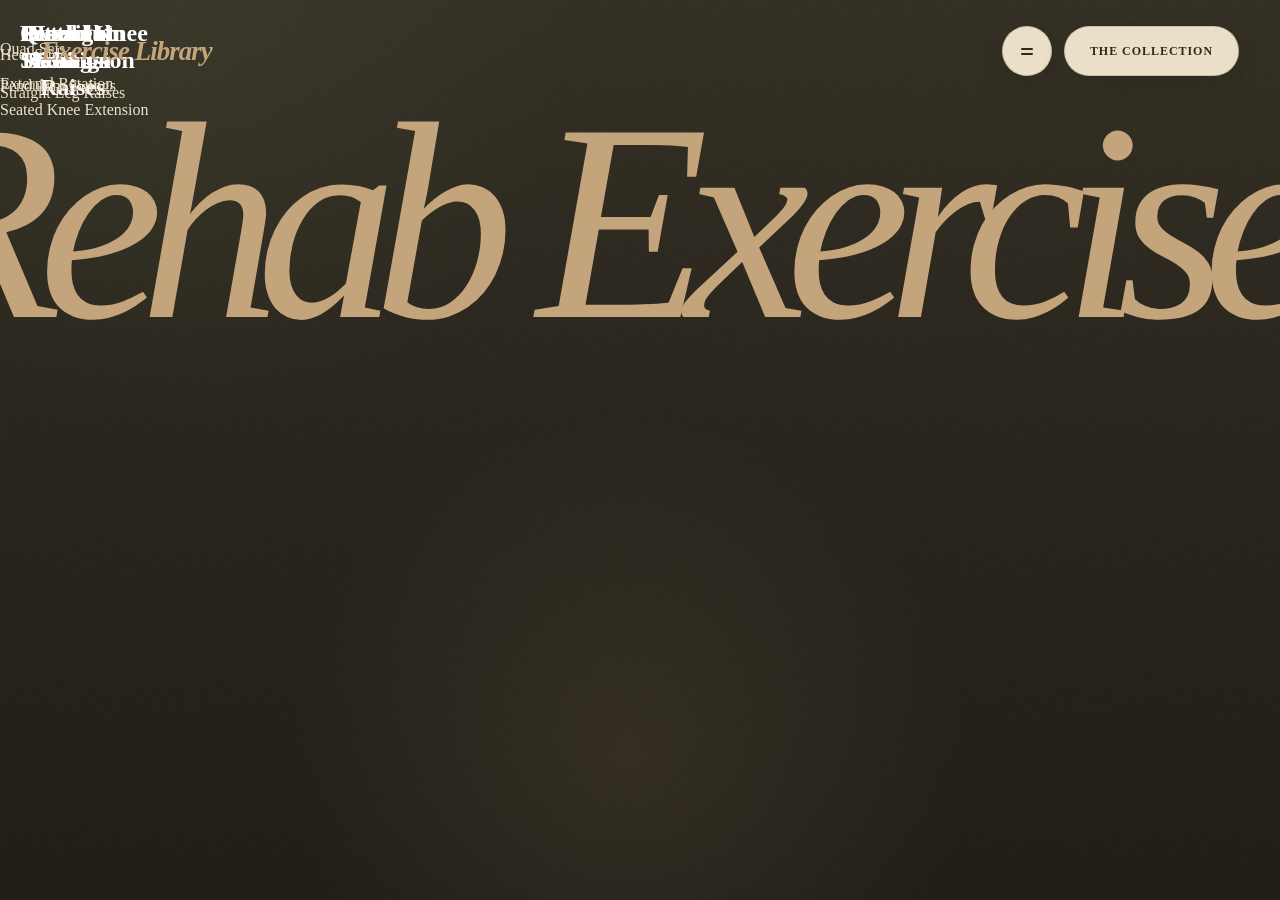
<file: bestsellers-book-showcase.html>
<!doctype html>
<html lang="en">
<head>
  <meta charset="utf-8">
  <meta name="viewport" content="width=device-width, initial-scale=1">
  <meta name="theme-color" content="#29251d">
  <meta
    name="description"
    content="An earth-toned interactive field library for Codex, Claude Code, and Cursor."
  >
  <title>Field Manuals — Tools for Thought</title>
  <style>
    :root {
      --ink: #29251d;
      --ink-deep: #1d1a15;
      --ink-soft: #3a382b;
      --pink: #c3a47b;
      --pink-bright: #dbc39c;
      --text: #eee2ca;
      --muted: #c5b79e;
      --periwinkle: #b7976c;
      --sage: #89946f;
      --clay: #a96346;
      --moss: #5f684f;
      --paper: #eadfc7;
      --serif: "Iowan Old Style", "Palatino Linotype", Palatino, "Book Antiqua",
        Baskerville, Georgia, serif;
      --ease: cubic-bezier(.2, .78, .2, 1);
      --mx: 0px;
      --my: 0px;
    }

    * {
      box-sizing: border-box;
    }

    html,
    body {
      width: 100%;
      min-height: 100%;
      margin: 0;
      background: var(--ink);
    }

    body {
      min-height: 100svh;
      overflow: hidden;
      color: var(--text);
      font-family: var(--serif);
      -webkit-font-smoothing: antialiased;
      cursor: default;
    }

    button,
    a {
      font: inherit;
    }

    button {
      color: inherit;
    }

    .stage {
      position: relative;
      isolation: isolate;
      width: 100%;
      min-height: 100svh;
      overflow: hidden;
      background:
        radial-gradient(circle at 49% 84%, rgba(117, 102, 71, .2), transparent 34%),
        radial-gradient(circle at 14% 4%, rgba(100, 112, 77, .12), transparent 28%),
        linear-gradient(180deg, #343025 0%, var(--ink) 48%, #211e18 100%);
    }

    .stage::after {
      content: "";
      position: absolute;
      z-index: 30;
      inset: 0;
      pointer-events: none;
      opacity: .14;
      background-image:
        url("data:image/svg+xml,%3Csvg viewBox='0 0 180 180' xmlns='http://www.w3.org/2000/svg'%3E%3Cfilter id='n'%3E%3CfeTurbulence type='fractalNoise' baseFrequency='.86' numOctaves='2' stitchTiles='stitch'/%3E%3C/filter%3E%3Crect width='100%25' height='100%25' filter='url(%23n)' opacity='.22'/%3E%3C/svg%3E");
      mix-blend-mode: soft-light;
    }

    .topbar {
      position: fixed;
      z-index: 50;
      top: 0;
      left: 0;
      display: flex;
      align-items: center;
      justify-content: space-between;
      width: 100%;
      padding: 26px 3.2vw;
      pointer-events: none;
    }

    .brand {
      color: var(--pink);
      font-size: clamp(23px, 2.1vw, 30px);
      font-style: italic;
      font-weight: 600;
      letter-spacing: -.035em;
      line-height: 1;
      text-decoration: none;
      pointer-events: auto;
    }

    .nav-actions {
      display: flex;
      align-items: center;
      gap: 12px;
      pointer-events: auto;
    }

    .icon-button,
    .ticket-button,
    .close-button,
    .pill,
    .book-card {
      border: 0;
      outline: 0;
      -webkit-tap-highlight-color: transparent;
    }

    .icon-button,
    .ticket-button {
      height: 50px;
      border: 1px solid rgba(61, 49, 35, .18);
      background: var(--paper);
      color: #30291f;
      box-shadow: 0 8px 26px rgba(28, 22, 14, .13);
      transition: transform 240ms var(--ease), background-color 240ms ease;
    }

    .icon-button {
      display: grid;
      width: 50px;
      place-items: center;
      border-radius: 50%;
      cursor: pointer;
    }

    .menu-glyph {
      position: relative;
      width: 14px;
      height: 10px;
    }

    .menu-glyph::before,
    .menu-glyph::after {
      content: "";
      position: absolute;
      left: 1px;
      width: 12px;
      height: 2px;
      border-radius: 2px;
      background: currentColor;
      transition: transform 300ms var(--ease), top 300ms var(--ease);
    }

    .menu-glyph::before {
      top: 2px;
    }

    .menu-glyph::after {
      top: 7px;
    }

    [data-menu="open"] .menu-glyph::before {
      top: 5px;
      transform: rotate(45deg);
    }

    [data-menu="open"] .menu-glyph::after {
      top: 5px;
      transform: rotate(-45deg);
    }

    .ticket-button {
      display: inline-grid;
      min-width: 138px;
      padding: 0 25px;
      place-items: center;
      border-radius: 999px;
      cursor: pointer;
      font-size: 14px;
      font-size: 12px;
      font-weight: 700;
      letter-spacing: .08em;
      text-transform: uppercase;
      text-decoration: none;
    }

    .icon-button:hover,
    .ticket-button:hover {
      transform: translateY(-3px);
      background: #f7edd9;
    }

    .icon-button:focus-visible,
    .ticket-button:focus-visible,
    .close-button:focus-visible,
    .pill:focus-visible,
    .menu-link:focus-visible {
      outline: 2px solid #fff;
      outline-offset: 4px;
    }

    .hero-word {
      position: absolute;
      z-index: 1;
      top: 11.5vh;
      left: 50%;
      margin: 0;
      color: var(--pink);
      font-size: clamp(184px, 22vw, 325px);
      font-style: italic;
      font-weight: 500;
      letter-spacing: -.085em;
      line-height: .84;
      white-space: nowrap;
      transform: translate3d(calc(-50% + var(--mx) * -.12), calc(var(--my) * -.12), 0);
      transition: opacity 700ms ease, filter 700ms ease, transform 900ms var(--ease);
      user-select: none;
    }

    .gallery {
      position: absolute;
      z-index: 5;
      inset: 0;
      perspective: 1400px;
      transform-style: flat;
    }

    .book-card {
      --hover-y: 0px;
      --local-x: 0px;
      --local-y: 0px;
      position: absolute;
      left: var(--x);
      top: var(--y);
      width: var(--w);
      aspect-ratio: .672 / 1;
      padding: 0;
      background: transparent;
      cursor: pointer;
      transform:
        translate3d(
          calc(-50% + var(--local-x)),
          calc(var(--hover-y) + var(--local-y)),
          0
        )
        rotate(var(--r))
        rotateY(var(--yaw));
      transform-style: preserve-3d;
      transition:
        left 1100ms var(--ease),
        top 1100ms var(--ease),
        width 1100ms var(--ease),
        opacity 500ms ease,
        filter 500ms ease,
        transform 520ms var(--ease);
      will-change: transform, left, top, width;
    }

    .book-card[data-book="codex"] {
      --x: 23.2%;
      --y: 40.5%;
      --w: min(30.5vw, 435px);
      --r: -8deg;
      --yaw: -7deg;
      z-index: 1;
    }

    .book-card[data-book="claude"] {
      --x: 50%;
      --y: 32.2%;
      --w: min(33vw, 470px);
      --r: .8deg;
      --yaw: -3deg;
      z-index: 3;
    }

    .book-card[data-book="cursor"] {
      --x: 77%;
      --y: 42%;
      --w: min(30.5vw, 435px);
      --r: 8deg;
      --yaw: 7deg;
      z-index: 2;
    }

    .book-card:hover,
    .book-card[data-hovered="true"] {
      --hover-y: -28px;
      z-index: 8;
    }

    .book {
      position: relative;
      display: block;
      width: 100%;
      height: 100%;
      transform-style: preserve-3d;
      transition: transform 800ms var(--ease);
    }

    .book-card:hover .book {
      transform: scale(1.035) rotateX(-1.5deg);
    }

    .book-back,
    .page-block,
    .page-fan,
    .front-cover,
    .book-shadow {
      position: absolute;
      inset: 0;
      border-radius: 3px 7px 7px 3px;
    }

    .book-shadow {
      z-index: -2;
      inset: 5% -4% -2% 4%;
      border-radius: 12px;
      background: rgba(24, 18, 10, .7);
      filter: blur(22px);
      opacity: .72;
      transform: translate3d(18px, 28px, -60px);
    }

    .book-back {
      z-index: 0;
      background: var(--cover-color);
      box-shadow: 0 18px 30px rgba(24, 18, 10, .4);
      transform: translate3d(7px, 1px, -26px);
    }

    .page-block {
      z-index: 1;
      inset: 1.7% 1.4% 1.7% 3.8%;
      overflow: visible;
      border: 1px solid rgba(84, 68, 45, .25);
      border-radius: 2px 5px 5px 2px;
      background:
        repeating-linear-gradient(
          0deg,
          rgba(105, 86, 58, .14) 0,
          rgba(105, 86, 58, .14) 1px,
          transparent 1px,
          transparent 2.8px
        ),
        linear-gradient(90deg, #cfc1a4 0%, #f2e8d2 14%, #e7dac0 87%, #cbb894 100%);
      box-shadow: 7px 5px 16px rgba(31, 23, 13, .26);
      transform: translate3d(7px, 1px, -12px);
      transition: transform 1100ms var(--ease), inset 1100ms var(--ease);
    }

    .page-block::before {
      content: "";
      position: absolute;
      top: -7px;
      right: 1px;
      left: 1px;
      height: 8px;
      border-radius: 2px 4px 0 0;
      background:
        repeating-linear-gradient(
          90deg,
          #d9cbae 0,
          #d9cbae 2px,
          #f2e7cf 2px,
          #f2e7cf 5px
        );
      transform: skewX(-8deg);
      transform-origin: bottom left;
    }

    .page-block::after {
      content: "";
      position: absolute;
      top: 0;
      right: -7px;
      width: 8px;
      height: 100%;
      border-radius: 0 4px 4px 0;
      background:
        repeating-linear-gradient(
          0deg,
          #cbb995 0,
          #cbb995 1px,
          #eee3cd 1px,
          #eee3cd 3px
        );
      box-shadow: 3px 2px 7px rgba(35, 26, 14, .18);
      transform: skewY(-2deg);
      transform-origin: left center;
    }

    .page-fan {
      z-index: 2;
      inset: 2.4% 2% 2.4% 4.3%;
      pointer-events: none;
      transform-style: preserve-3d;
    }

    .page-fan i {
      position: absolute;
      inset: 0;
      display: block;
      border: 1px solid rgba(102, 83, 55, .22);
      border-radius: 2px 5px 5px 2px;
      background:
        linear-gradient(90deg, rgba(116, 91, 56, .22), transparent 9%),
        repeating-linear-gradient(
          0deg,
          #f0e6d0 0,
          #f0e6d0 2px,
          #e6d8ba 2px,
          #e6d8ba 3px
        );
      box-shadow: 3px 5px 10px rgba(37, 28, 16, .08);
      opacity: 0;
      transform: translate3d(0, 0, 0) rotateY(0);
      transform-origin: 1.5% center;
      transition: opacity 500ms ease, transform 1200ms var(--ease);
    }

    .front-cover {
      z-index: 3;
      overflow: hidden;
      border: 1px solid rgba(238, 224, 194, .2);
      background-color: var(--cover-color);
      background-image: var(--cover);
      background-position: center;
      background-size: cover;
      box-shadow:
        0 25px 38px rgba(24, 18, 10, .4),
        inset -12px 0 18px rgba(0, 0, 0, .16),
        inset 4px 0 9px rgba(255, 255, 255, .12);
      transform: translate3d(0, 0, 12px);
      transform-origin: 1.5% center;
      transform-style: preserve-3d;
      transition: transform 1200ms var(--ease), box-shadow 600ms ease;
    }

    .front-cover::before {
      content: "";
      position: absolute;
      z-index: 3;
      top: 0;
      bottom: 0;
      left: 0;
      width: 5.5%;
      background:
        linear-gradient(
          90deg,
          rgba(0, 0, 0, .35),
          rgba(255, 255, 255, .08) 35%,
          rgba(0, 0, 0, .12) 75%,
          transparent
        );
      mix-blend-mode: multiply;
      opacity: .8;
    }

    .front-cover::after {
      content: "";
      position: absolute;
      z-index: 4;
      inset: 0;
      border: 3px solid rgba(255, 255, 255, .04);
      border-radius: inherit;
      pointer-events: none;
    }

    .cover-motion {
      position: absolute;
      z-index: 1;
      inset: 0;
      display: block;
      width: 100%;
      height: 100%;
      object-fit: cover;
      opacity: 0;
      transition: opacity 420ms ease;
      pointer-events: none;
    }

    .cover-motion[data-ready="true"] {
      opacity: 1;
    }

    .cover-copy {
      position: absolute;
      z-index: 2;
      inset: 5.8% 7.5% 5.5%;
      display: grid;
      grid-template-rows: auto auto auto 1fr auto;
      align-content: start;
      color: var(--cover-ink);
      text-align: center;
      text-shadow: 0 1px 0 rgba(241, 226, 196, .24);
    }

    .cover-kicker {
      font-size: clamp(8px, .72vw, 11px);
      font-style: italic;
      font-weight: 600;
      letter-spacing: .16em;
      text-transform: uppercase;
    }

    .cover-title {
      margin-top: 2.2%;
      font-size: clamp(35px, 4.3vw, 64px);
      font-weight: 600;
      letter-spacing: -.055em;
      line-height: .9;
    }

    .cover-subtitle {
      margin-top: 3%;
      font-size: clamp(10px, 1.05vw, 15px);
      font-style: italic;
      font-weight: 600;
      letter-spacing: .035em;
    }

    .cover-footer {
      align-self: end;
      padding-top: 3%;
      border-top: 1px solid currentColor;
      font-size: clamp(7px, .62vw, 9px);
      font-weight: 700;
      letter-spacing: .18em;
      text-transform: uppercase;
    }

    .book-card[data-book="codex"] .cover-copy {
      --cover-ink: #31291e;
    }

    .book-card[data-book="claude"] .cover-copy {
      --cover-ink: #4b281a;
    }

    .book-card[data-book="cursor"] .cover-copy {
      --cover-ink: #293024;
    }

    .open-badge {
      position: absolute;
      z-index: 6;
      top: 47%;
      left: 50%;
      display: grid;
      width: 94px;
      height: 66px;
      place-items: center;
      color: #312a21;
      background: #efe3ca;
      clip-path: polygon(
        3% 22%, 10% 8%, 25% 7%, 38% 1%, 51% 6%, 66% 2%,
        77% 10%, 92% 11%, 96% 26%, 100% 39%, 95% 52%, 99% 67%,
        88% 79%, 83% 93%, 68% 94%, 55% 100%, 42% 94%, 27% 98%,
        17% 88%, 4% 84%, 5% 69%, 0 57%, 5% 43%, 1% 34%
      );
      font-size: 11px;
      font-style: italic;
      font-weight: 700;
      letter-spacing: .12em;
      opacity: 0;
      transform: translate(-50%, -50%) scale(.76) rotate(-3deg);
      transition: opacity 260ms ease, transform 420ms var(--ease), filter 260ms ease;
      pointer-events: none;
    }

    .book-card:hover .open-badge,
    .book-card[data-hovered="true"] .open-badge,
    .book-card:focus-visible .open-badge {
      opacity: 1;
      transform: translate(-50%, -50%) scale(1) rotate(-3deg);
    }

    .book-card:focus-visible {
      outline: 0;
    }

    .book-card:focus-visible .open-badge {
      filter:
        drop-shadow(0 7px 12px rgba(29, 22, 14, .34))
        drop-shadow(0 0 8px rgba(224, 190, 137, .28));
    }

    .detail-panel {
      position: absolute;
      z-index: 12;
      top: 14.5%;
      right: 4.5%;
      width: min(47.5%, 650px);
      opacity: 0;
      transition: opacity 520ms ease 280ms;
      pointer-events: none;
    }

    .detail-title {
      margin: 0 0 24px;
      color: var(--pink);
      font-size: clamp(52px, 5.7vw, 82px);
      font-style: italic;
      font-weight: 500;
      letter-spacing: -.055em;
      line-height: .96;
    }

    .detail-description {
      max-width: 600px;
      margin: 0;
      color: var(--muted);
      font-size: clamp(14px, 1.28vw, 17px);
      line-height: 1.64;
    }

    .detail-scroll {
      max-height: clamp(340px, calc(100svh - 450px), 600px);
      overflow-y: auto;
      overscroll-behavior: contain;
      padding: 0 22px 76px 0;
      -webkit-mask-image: linear-gradient(
        to bottom,
        #000 0,
        #000 calc(100% - 76px),
        transparent 100%
      );
      mask-image: linear-gradient(
        to bottom,
        #000 0,
        #000 calc(100% - 76px),
        transparent 100%
      );
      scrollbar-color: rgba(198, 139, 140, .76) rgba(73, 66, 49, .35);
      scrollbar-width: thin;
    }

    .detail-scroll:focus-visible {
      border-radius: 8px;
      outline: 1px solid rgba(231, 184, 185, .7);
      outline-offset: 8px;
    }

    .detail-scroll::-webkit-scrollbar {
      width: 5px;
    }

    .detail-scroll::-webkit-scrollbar-track {
      border-radius: 999px;
      background: rgba(73, 66, 49, .35);
    }

    .detail-scroll::-webkit-scrollbar-thumb {
      border-radius: 999px;
      background: rgba(198, 139, 140, .76);
    }

    .doc-section {
      margin-top: 26px;
      padding-top: 22px;
      border-top: 1px solid rgba(220, 200, 164, .2);
    }

    .doc-label {
      margin: 0 0 16px;
      color: var(--pink);
      font-size: 12px;
      font-style: italic;
      font-weight: 700;
      letter-spacing: .16em;
      text-transform: uppercase;
    }

    .doc-steps {
      display: grid;
      gap: 16px;
      margin: 0;
      padding: 0;
      list-style: none;
      counter-reset: guide-step;
    }

    .doc-steps li {
      display: grid;
      grid-template-columns: 34px 1fr;
      gap: 12px;
      counter-increment: guide-step;
    }

    .doc-steps li::before {
      content: counter(guide-step, decimal-leading-zero);
      padding-top: 2px;
      color: rgba(231, 184, 185, .7);
      font-size: 12px;
      font-style: italic;
      letter-spacing: .08em;
    }

    .doc-step-copy {
      display: grid;
      gap: 4px;
    }

    .doc-step-copy strong {
      color: #e8dcc4;
      font-size: 15px;
      font-style: italic;
      font-weight: 650;
    }

    .doc-step-copy span,
    .doc-review {
      color: var(--muted);
      font-size: 14px;
      line-height: 1.58;
    }

    .prompt-block {
      padding: 17px 18px;
      border: 1px solid rgba(220, 200, 164, .2);
      border-radius: 12px;
      background: rgba(52, 48, 37, .62);
      box-shadow: inset 0 1px 0 rgba(255, 255, 255, .035);
    }

    .prompt-block code {
      color: #e8dcc4;
      font-family: ui-monospace, SFMono-Regular, Menlo, Monaco, Consolas, monospace;
      font-size: 12px;
      line-height: 1.58;
      white-space: pre-wrap;
    }

    .doc-review {
      margin: 0;
    }

    .meta-row {
      display: grid;
      grid-template-columns: max-content 1px max-content 1fr;
      align-items: center;
      gap: clamp(16px, 2vw, 27px);
      margin-top: 22px;
      color: var(--pink);
    }

    .stars {
      display: flex;
      gap: 8px;
      font-size: 24px;
      letter-spacing: .02em;
      line-height: 1;
    }

    .stars .dim {
      color: #665f4d;
    }

    .meta-divider {
      width: 1px;
      height: 26px;
      background: rgba(220, 200, 164, .28);
    }

    .review-source,
    .year {
      color: #bcae92;
      font-size: 18px;
      font-style: italic;
      font-weight: 650;
    }

    .year {
      justify-self: end;
    }

    .detail-rule {
      height: 1px;
      margin: 10px 0 22px;
      border: 0;
      background: rgba(220, 200, 164, .24);
    }

    .bottom-dock {
      position: fixed;
      z-index: 24;
      right: 4.5%;
      bottom: 28px;
      width: min(47.5%, 650px);
    }

    .bottom-dock .meta-row {
      margin: 0 10px;
    }

    .bottom-dock .detail-rule {
      margin: 10px 8px 14px;
    }

    .action-rail {
      --action-inset: 8px;
      display: flex;
      align-items: center;
      gap: var(--action-inset);
      width: 100%;
      padding: var(--action-inset);
      border: 1px solid rgba(238, 226, 202, .07);
      border-radius: 32px;
      background: rgba(64, 58, 43, .88);
      box-shadow: 0 16px 32px rgba(26, 20, 12, .2);
      backdrop-filter: blur(12px);
    }

    .pill {
      display: inline-flex;
      flex: 1 1 0;
      align-items: center;
      justify-content: center;
      min-width: 0;
      min-height: 58px;
      padding: 0 18px;
      border-radius: 24px;
      background: var(--periwinkle);
      color: #2e261d;
      cursor: pointer;
      font-size: 15px;
      font-style: italic;
      font-weight: 700;
      white-space: nowrap;
      transition: transform 220ms var(--ease), filter 220ms ease, background 220ms ease;
    }

    .pill:hover {
      transform: translateY(-2px);
      filter: brightness(1.06);
    }

    .pill.language {
      gap: 10px;
      background: var(--paper);
    }

    .pill.language svg {
      width: 19px;
      height: 19px;
    }

    .pill.icon-only {
      flex: 0 0 58px;
      width: 58px;
      min-width: 58px;
      padding: 0;
      background: #565d45;
      color: #f1e6cf;
    }

    .pill.icon-only svg {
      width: 19px;
      height: 19px;
      fill: none;
      stroke: currentColor;
      stroke-width: 1.8;
      transition: fill 220ms ease;
    }

    .pill.icon-only[aria-pressed="true"] svg {
      fill: var(--pink);
      stroke: var(--pink);
    }

    .close-button {
      position: absolute;
      z-index: 52;
      top: 30px;
      left: 50%;
      display: grid;
      width: 54px;
      height: 54px;
      place-items: center;
      border: 1px solid rgba(255, 255, 255, .26);
      border-radius: 50%;
      background: rgba(42, 37, 28, .28);
      color: var(--paper);
      cursor: pointer;
      font-size: 27px;
      font-weight: 200;
      opacity: 0;
      transform: translate3d(-50%, -18px, 0) rotate(-45deg);
      transition: opacity 400ms ease, transform 620ms var(--ease), background 220ms ease;
      pointer-events: none;
      backdrop-filter: blur(8px);
    }

    .close-button:hover {
      background: rgba(255, 255, 255, .08);
    }

    .blossom-field {
      position: absolute;
      z-index: 9;
      inset: 0;
      overflow: hidden;
      opacity: 0;
      transition: opacity 700ms ease 250ms;
      pointer-events: none;
    }

    .blossom {
      --blossom-size: 26px;
      position: absolute;
      top: -12vh;
      left: var(--blossom-x);
      width: var(--blossom-size);
      height: var(--blossom-size);
      opacity: .92;
      transform-style: preserve-3d;
      animation: blossomFall var(--blossom-duration) linear var(--blossom-delay) infinite;
    }

    .blossom i {
      position: absolute;
      top: 50%;
      left: 50%;
      width: 42%;
      height: 60%;
      border-radius: 72% 72% 58% 58%;
      background:
        radial-gradient(circle at 50% 82%, rgba(187, 103, 108, .9) 0 10%, transparent 11%),
        linear-gradient(180deg, #f5d8d3 0%, #e6aaa9 74%, #c78184 100%);
      box-shadow: inset 1px 1px 0 rgba(255, 255, 255, .42);
      transform-origin: 50% 100%;
    }

    .blossom i:nth-child(1) {
      transform: translate(-50%, -100%) rotate(0deg);
    }

    .blossom i:nth-child(2) {
      transform: translate(-50%, -100%) rotate(72deg);
    }

    .blossom i:nth-child(3) {
      transform: translate(-50%, -100%) rotate(144deg);
    }

    .blossom i:nth-child(4) {
      transform: translate(-50%, -100%) rotate(216deg);
    }

    .blossom i:nth-child(5) {
      transform: translate(-50%, -100%) rotate(288deg);
    }

    .blossom::after {
      content: "";
      position: absolute;
      top: 50%;
      left: 50%;
      width: 18%;
      height: 18%;
      border-radius: 50%;
      background: #d9b46f;
      box-shadow: 0 0 0 2px rgba(107, 70, 51, .18);
      transform: translate(-50%, -50%);
    }

    @keyframes blossomFall {
      0% {
        transform: translate3d(0, -10vh, 0) rotateX(18deg) rotateZ(var(--blossom-r));
      }
      32% {
        transform: translate3d(36px, 34vh, 0) rotateX(154deg) rotateZ(calc(var(--blossom-r) + 126deg));
      }
      68% {
        transform: translate3d(-30px, 78vh, 0) rotateX(284deg) rotateZ(calc(var(--blossom-r) + 272deg));
      }
      100% {
        transform: translate3d(20px, 122vh, 0) rotateX(430deg) rotateZ(calc(var(--blossom-r) + 430deg));
      }
    }

    .menu-layer {
      position: fixed;
      z-index: 40;
      inset: 0;
      display: grid;
      place-items: center;
      background:
        radial-gradient(circle at 50% 47%, rgba(111, 91, 61, .22), transparent 42%),
        rgba(30, 27, 21, .95);
      opacity: 0;
      transition: opacity 460ms ease;
      pointer-events: none;
      backdrop-filter: blur(18px);
    }

    .menu-list {
      display: flex;
      flex-direction: column;
      align-items: center;
      gap: 4px;
      margin: 0;
      padding: 0;
      list-style: none;
    }

    .menu-link {
      display: inline-block;
      color: var(--pink);
      font-size: clamp(56px, 7.5vw, 108px);
      font-style: italic;
      font-weight: 500;
      letter-spacing: -.055em;
      line-height: 1.05;
      text-decoration: none;
      transform: translateY(24px);
      transition: color 200ms ease, transform 500ms var(--ease);
    }

    .menu-link:hover {
      color: #fff;
    }

    [data-menu="open"] .menu-layer {
      opacity: 1;
      pointer-events: auto;
    }

    [data-menu="open"] .menu-link {
      transform: translateY(0);
    }

    .toast {
      position: fixed;
      z-index: 80;
      bottom: 22px;
      left: 50%;
      max-width: calc(100vw - 32px);
      padding: 12px 18px;
      border: 1px solid rgba(255, 255, 255, .14);
      border-radius: 999px;
      background: rgba(36, 32, 25, .88);
      color: var(--paper);
      box-shadow: 0 12px 36px rgba(0, 0, 0, .22);
      font-size: 13px;
      font-weight: 650;
      opacity: 0;
      transform: translate(-50%, 20px);
      transition: opacity 250ms ease, transform 350ms var(--ease);
      pointer-events: none;
      backdrop-filter: blur(12px);
    }

    .toast[data-show="true"] {
      opacity: 1;
      transform: translate(-50%, 0);
    }

    [data-mode="detail"] .hero-word {
      opacity: 0;
      filter: blur(16px);
      transform: translate3d(-50%, -34px, 0) scale(.9);
    }

    [data-mode="detail"] .book-card:not(.selected) {
      opacity: 0;
      filter: blur(10px);
      transform: translate3d(-50%, 60vh, -200px) rotate(var(--r)) scale(.8);
      pointer-events: none;
    }

    [data-mode="detail"] .book-card.selected {
      --hover-y: 0px;
      --local-x: 0px;
      --local-y: 0px;
      --detail-yaw: -5deg;
      --detail-pitch: 0deg;
      left: 27%;
      top: 50%;
      width: min(30vw, 415px);
      z-index: 14;
      cursor: default;
      transform: translate3d(-50%, -50%, 0) rotate(-3deg);
      pointer-events: none;
    }

    [data-mode="detail"] .book-card.selected .book {
      transform: scale(1.02) rotateX(var(--detail-pitch)) rotateY(var(--detail-yaw));
      transition-duration: 170ms;
      transition-timing-function: cubic-bezier(.2, .78, .2, 1);
    }

    [data-mode="detail"] .book-card.selected .front-cover {
      box-shadow:
        25px 26px 44px rgba(29, 21, 11, .34),
        inset -12px 0 18px rgba(0, 0, 0, .13),
        inset 4px 0 9px rgba(255, 255, 255, .1);
      transform: translate3d(0, 0, 18px) rotateY(-29deg);
    }

    [data-mode="detail"] .book-card.selected .page-block {
      inset: 1.9% 1.5% 1.9% 4.4%;
      transform: translate3d(6px, 1px, -11px);
    }

    [data-mode="detail"] .book-card.selected .page-fan i {
      opacity: 1;
    }

    [data-mode="detail"] .book-card.selected .page-fan i:nth-child(1) {
      transform: translate3d(0, 0, 10px) rotateY(-4deg);
    }

    [data-mode="detail"] .book-card.selected .page-fan i:nth-child(2) {
      transform: translate3d(0, 0, 11px) rotateY(-8deg);
    }

    [data-mode="detail"] .book-card.selected .page-fan i:nth-child(3) {
      transform: translate3d(0, 0, 12px) rotateY(-12deg);
    }

    [data-mode="detail"] .book-card.selected .page-fan i:nth-child(4) {
      transform: translate3d(0, 0, 13px) rotateY(-16deg);
    }

    [data-mode="detail"] .book-card.selected .open-badge {
      opacity: 0;
    }

    [data-mode="detail"] .detail-panel {
      opacity: 1;
      pointer-events: auto;
    }

    [data-mode="gallery"] .detail-panel {
      transition-duration: 160ms;
      transition-delay: 0ms;
    }

    [data-mode="detail"] .close-button {
      opacity: 1;
      transform: translate3d(-50%, 0, 0) rotate(0);
      pointer-events: auto;
    }

    [data-mode="detail"] .blossom-field {
      opacity: 1;
    }

    @media (max-width: 900px) {
      body {
        overflow: auto;
      }

      .stage {
        min-height: 100svh;
        overflow: hidden;
      }

      .topbar {
        padding: 20px;
      }

      .icon-button,
      .ticket-button {
        height: 44px;
      }

      .icon-button {
        width: 44px;
      }

      .ticket-button {
        min-width: auto;
        padding: 0 18px;
      }

      .hero-word {
        top: 17vh;
        font-size: clamp(128px, 28vw, 230px);
      }

      .book-card[data-book="codex"] {
        --x: 14%;
        --y: 41%;
        --w: min(49vw, 360px);
      }

      .book-card[data-book="claude"] {
        --x: 50%;
        --y: 35%;
        --w: min(54vw, 395px);
      }

      .book-card[data-book="cursor"] {
        --x: 87%;
        --y: 42%;
        --w: min(49vw, 360px);
      }

      [data-mode="detail"] .stage {
        min-height: calc(100svh + 760px);
        overflow-y: auto;
      }

      [data-mode="detail"] .book-card.selected {
        left: 50%;
        top: 50svh;
        width: min(58vw, 340px);
      }

      .detail-panel {
        top: calc(100svh + 48px);
        right: 7%;
        left: 7%;
        width: auto;
        padding-bottom: 130px;
      }

      .detail-scroll {
        max-height: min(500px, calc(100svh - 310px));
      }

      .detail-title {
        font-size: clamp(48px, 10vw, 70px);
      }

      .bottom-dock {
        right: 20px;
        bottom: 20px;
        left: 20px;
        width: auto;
      }

      .action-rail {
        overflow-x: auto;
        scrollbar-width: none;
      }

      .action-rail::-webkit-scrollbar {
        display: none;
      }

      .pill {
        min-width: 132px;
      }

      .pill.icon-only {
        min-width: 58px;
      }
    }

    @media (max-width: 560px) {
      .brand {
        font-size: 22px;
      }

      .ticket-button {
        display: none;
      }

      .hero-word {
        top: 22vh;
        font-size: 38vw;
      }

      .book-card[data-book="codex"] {
        --x: 4%;
        --y: 45%;
        --w: 66vw;
      }

      .book-card[data-book="claude"] {
        --x: 50%;
        --y: 40%;
        --w: 72vw;
      }

      .book-card[data-book="cursor"] {
        --x: 96%;
        --y: 46%;
        --w: 66vw;
      }

      [data-mode="detail"] .stage {
        min-height: calc(100svh + 760px);
      }

      [data-mode="detail"] .book-card.selected {
        width: min(67vw, 315px);
      }

      .detail-panel {
        right: 20px;
        left: 20px;
      }

      .detail-scroll {
        padding-right: 14px;
      }

      .pill {
        min-width: 0;
        min-height: 54px;
        padding: 0 10px;
        font-size: 12px;
      }

      .pill.language svg {
        display: none;
      }

      .pill.icon-only {
        flex-basis: 54px;
        width: 54px;
        min-width: 54px;
      }

      .meta-row {
        grid-template-columns: max-content 1px 1fr;
      }

      .year {
        display: none;
      }

      .close-button {
        top: 18px;
      }
    }

    @media (prefers-reduced-motion: reduce) {
      .cover-motion {
        display: none !important;
      }

      *,
      *::before,
      *::after {
        scroll-behavior: auto !important;
        animation-duration: .001ms !important;
        animation-iteration-count: 1 !important;
        transition-duration: .001ms !important;
        transition-delay: 0ms !important;
      }
    }
  </style>
</head>
<body data-mode="gallery" data-menu="closed">
  <main class="stage" aria-label="Interactive AI coding field library">
    <header class="topbar">
      <a class="brand" href="#" aria-label="Exercise Library home">Exercise Library</a>
      <div class="nav-actions">
        <button class="icon-button" id="menuButton" type="button" aria-label="Open menu" aria-expanded="false">
          <span class="menu-glyph" aria-hidden="true"></span>
        </button>
        <button class="ticket-button" type="button" data-toast="The collection is complete.">The Collection</button>
      </div>
    </header>

    <h1 class="hero-word" aria-hidden="true">Rehab Exercises</h1>

    <section class="gallery" aria-label="AI coding field manuals">

      <button
        class="book-card"
        type="button"
        data-book="quad-sets"
        aria-label="Open Quad Sets details"
        style="
          --cover-color: #2a3b4c;
          --cover: linear-gradient(135deg, #2a3b4c, #1a1a1a);
        "
      >
        <span class="book-spine">
          <span class="spine-title">Quad Sets</span>
          <span class="spine-logo"></span>
        </span>
        <span class="book-cover">
          <span class="cover-glass"></span>
          <div style="position:absolute; top:20px; left:20px; color:white; font-family:var(--serif); font-size:24px; font-weight:bold; z-index:10; pointer-events:none;">
             Quad Sets
          </div>
        </span>
      </button>

      <button
        class="book-card"
        type="button"
        data-book="straight-leg-raises"
        aria-label="Open Straight Leg Raises details"
        style="
          --cover-color: #4a3b2c;
          --cover: linear-gradient(135deg, #4a3b2c, #1a1a1a);
        "
      >
        <span class="book-spine">
          <span class="spine-title">Straight Leg Raises</span>
          <span class="spine-logo"></span>
        </span>
        <span class="book-cover">
          <span class="cover-glass"></span>
          <div style="position:absolute; top:20px; left:20px; color:white; font-family:var(--serif); font-size:24px; font-weight:bold; z-index:10; pointer-events:none;">
             Straight Leg Raises
          </div>
        </span>
      </button>

      <button
        class="book-card"
        type="button"
        data-book="heel-slides"
        aria-label="Open Heel Slides details"
        style="
          --cover-color: #2c4a3b;
          --cover: linear-gradient(135deg, #2c4a3b, #1a1a1a);
        "
      >
        <span class="book-spine">
          <span class="spine-title">Heel Slides</span>
          <span class="spine-logo"></span>
        </span>
        <span class="book-cover">
          <span class="cover-glass"></span>
          <div style="position:absolute; top:20px; left:20px; color:white; font-family:var(--serif); font-size:24px; font-weight:bold; z-index:10; pointer-events:none;">
             Heel Slides
          </div>
        </span>
      </button>

      <button
        class="book-card"
        type="button"
        data-book="seated-knee-extension"
        aria-label="Open Seated Knee Extension details"
        style="
          --cover-color: #4c2a3b;
          --cover: linear-gradient(135deg, #4c2a3b, #1a1a1a);
        "
      >
        <span class="book-spine">
          <span class="spine-title">Seated Knee Extension</span>
          <span class="spine-logo"></span>
        </span>
        <span class="book-cover">
          <span class="cover-glass"></span>
          <div style="position:absolute; top:20px; left:20px; color:white; font-family:var(--serif); font-size:24px; font-weight:bold; z-index:10; pointer-events:none;">
             Seated Knee Extension
          </div>
        </span>
      </button>

      <button
        class="book-card"
        type="button"
        data-book="pendulum-swings"
        aria-label="Open Pendulum Swings details"
        style="
          --cover-color: #3b2a4c;
          --cover: linear-gradient(135deg, #3b2a4c, #1a1a1a);
        "
      >
        <span class="book-spine">
          <span class="spine-title">Pendulum Swings</span>
          <span class="spine-logo"></span>
        </span>
        <span class="book-cover">
          <span class="cover-glass"></span>
          <div style="position:absolute; top:20px; left:20px; color:white; font-family:var(--serif); font-size:24px; font-weight:bold; z-index:10; pointer-events:none;">
             Pendulum Swings
          </div>
        </span>
      </button>

      <button
        class="book-card"
        type="button"
        data-book="external-rotation"
        aria-label="Open External Rotation details"
        style="
          --cover-color: #3b4c2a;
          --cover: linear-gradient(135deg, #3b4c2a, #1a1a1a);
        "
      >
        <span class="book-spine">
          <span class="spine-title">External Rotation</span>
          <span class="spine-logo"></span>
        </span>
        <span class="book-cover">
          <span class="cover-glass"></span>
          <div style="position:absolute; top:20px; left:20px; color:white; font-family:var(--serif); font-size:24px; font-weight:bold; z-index:10; pointer-events:none;">
             External Rotation
          </div>
        </span>
      </button>

    </section>

    <section class="detail-panel" id="detailPanel" aria-live="polite" aria-hidden="true" inert>
      <h2 class="detail-title" id="detailTitle">Claude Code</h2>
      <div class="detail-scroll" id="detailScroll" tabindex="0" aria-label="Getting started guide">
        <p class="detail-description" id="detailDescription"></p>
        <section class="doc-section" aria-labelledby="gettingStartedLabel">
          <p class="doc-label" id="gettingStartedLabel">Getting started</p>
          <ol class="doc-steps" id="detailSteps"></ol>
        </section>
        <section class="doc-section" aria-labelledby="firstPromptLabel">
          <p class="doc-label" id="firstPromptLabel">Your first prompt</p>
          <div class="prompt-block"><code id="detailPrompt"></code></div>
        </section>
        <section class="doc-section" aria-labelledby="reviewLabel">
          <p class="doc-label" id="reviewLabel">Before you ship</p>
          <p class="doc-review" id="detailReview"></p>
        </section>
      </div>
      <div class="bottom-dock">
        <div class="meta-row" aria-label="Field edition and publication year">
          <div class="stars" aria-label="Field edition">
            <span>✦</span><span>✦</span><span>✦</span><span>✦</span><span class="dim">◇</span>
          </div>
          <span class="meta-divider" aria-hidden="true"></span>
          <span class="review-source">Field Notes</span>
          <span class="year" id="detailYear">2026</span>
        </div>
        <hr class="detail-rule">
        <div class="action-rail" aria-label="Field manual actions">
          <button class="pill language" type="button" data-toast="Field edition · 2026">
            <svg viewBox="0 0 24 24" aria-hidden="true">
              <circle cx="12" cy="12" r="9" fill="none" stroke="currentColor" stroke-width="1.7"/>
              <path d="M3 12h18M12 3c2.2 2.4 3.3 5.4 3.3 9S14.2 18.6 12 21c-2.2-2.4-3.3-5.4-3.3-9S9.8 5.4 12 3Z" fill="none" stroke="currentColor" stroke-width="1.7"/>
            </svg>
            Field Edition
          </button>
          <button class="pill" type="button" data-toast="Notes opened.">Read Notes</button>
          <button class="pill" type="button" data-toast="Guide opened.">View Guide</button>
          <button class="pill icon-only" id="saveButton" type="button" aria-label="Save book" aria-pressed="false">
            <svg viewBox="0 0 24 24" aria-hidden="true">
              <path d="M6.8 4.2h10.4v15.6L12 16.6l-5.2 3.2V4.2Z"/>
            </svg>
          </button>
        </div>
      </div>
    </section>

    <button class="close-button" id="closeButton" type="button" aria-label="Close detail view" tabindex="-1">×</button>

    <div class="blossom-field" aria-hidden="true">
      <span class="blossom" style="--blossom-x: 4%; --blossom-size: 30px; --blossom-r: 18deg; --blossom-duration: 10s; --blossom-delay: -4s;"><i></i><i></i><i></i><i></i><i></i></span>
      <span class="blossom" style="--blossom-x: 16%; --blossom-size: 19px; --blossom-r: 74deg; --blossom-duration: 8.5s; --blossom-delay: -1s;"><i></i><i></i><i></i><i></i><i></i></span>
      <span class="blossom" style="--blossom-x: 31%; --blossom-size: 25px; --blossom-r: -20deg; --blossom-duration: 11s; --blossom-delay: -7s;"><i></i><i></i><i></i><i></i><i></i></span>
      <span class="blossom" style="--blossom-x: 44%; --blossom-size: 17px; --blossom-r: 48deg; --blossom-duration: 9.5s; --blossom-delay: -5s;"><i></i><i></i><i></i><i></i><i></i></span>
      <span class="blossom" style="--blossom-x: 58%; --blossom-size: 28px; --blossom-r: 12deg; --blossom-duration: 12s; --blossom-delay: -8s;"><i></i><i></i><i></i><i></i><i></i></span>
      <span class="blossom" style="--blossom-x: 69%; --blossom-size: 20px; --blossom-r: 92deg; --blossom-duration: 9s; --blossom-delay: -3s;"><i></i><i></i><i></i><i></i><i></i></span>
      <span class="blossom" style="--blossom-x: 79%; --blossom-size: 32px; --blossom-r: 32deg; --blossom-duration: 11.5s; --blossom-delay: -6s;"><i></i><i></i><i></i><i></i><i></i></span>
      <span class="blossom" style="--blossom-x: 89%; --blossom-size: 22px; --blossom-r: -14deg; --blossom-duration: 10.5s; --blossom-delay: -9s;"><i></i><i></i><i></i><i></i><i></i></span>
      <span class="blossom" style="--blossom-x: 96%; --blossom-size: 16px; --blossom-r: 56deg; --blossom-duration: 8s; --blossom-delay: -2s;"><i></i><i></i><i></i><i></i><i></i></span>
    </div>

    <nav class="menu-layer" id="menuLayer" aria-label="Site menu" inert>
      <ul class="menu-list">
        <li><a class="menu-link" href="#" data-menu-close>Volumes</a></li>
        <li><a class="menu-link" href="#notes" data-menu-close data-toast="Field notes are coming soon.">Notes</a></li>
        <li><a class="menu-link" href="#index" data-menu-close data-toast="An index of tools for thought.">Index</a></li>
      </ul>
    </nav>
  </main>

  <div class="toast" id="toast" role="status" aria-live="polite"></div>

  <script>
    (() => {
      const books = {
  "quad-sets": {
    "title": "Quad Sets",
    "year": "2026",
    "description": "Tighten your thigh muscle and press the back of your knee flat against the surface. This foundational exercise helps restore quadriceps activation after surgery.",
    "steps": [
      {
        "title": "Instructions & Tips",
        "body": "Focus on feeling tightness in the front of your thigh. Your kneecap should shift slightly upward when contracting correctly."
      }
    ]
  },
  "straight-leg-raises": {
    "title": "Straight Leg Raises",
    "year": "2026",
    "description": "Strengthen your quadriceps by lifting your straight leg off the surface. Essential for rebuilding thigh strength after knee surgery.",
    "steps": [
      {
        "title": "Instructions & Tips",
        "body": "Keep your leg completely straight while lifting. If your knee bends, lower the height of the lift."
      }
    ]
  },
  "heel-slides": {
    "title": "Heel Slides",
    "year": "2026",
    "description": "Slowly slide your heel toward your buttocks, bending your knee as far as comfortable. This exercise is crucial for regaining knee range of motion (flexion).",
    "steps": [
      {
        "title": "Instructions & Tips",
        "body": "Move slowly and smoothly. Do not force the bend past the point of moderate stretching or discomfort."
      }
    ]
  },
  "seated-knee-extension": {
    "title": "Seated Knee Extension",
    "year": "2026",
    "description": "Sit in a chair and slowly straighten your operated leg. This isolates the quadriceps and helps achieve full extension.",
    "steps": [
      {
        "title": "Instructions & Tips",
        "body": "Hold the leg straight for a few seconds at the top of the movement to maximize muscle engagement."
      }
    ]
  },
  "pendulum-swings": {
    "title": "Pendulum Swings",
    "year": "2026",
    "description": "Lean forward and let your arm hang loose. Gently swing it in small circles. This passive exercise maintains joint mobility without straining the repaired tissues.",
    "steps": [
      {
        "title": "Instructions & Tips",
        "body": "Let momentum do the work. Your shoulder muscles should be completely relaxed."
      }
    ]
  },
  "external-rotation": {
    "title": "External Rotation",
    "year": "2026",
    "description": "Keep your elbow tucked against your side and rotate your forearm outward. This carefully targets the rotator cuff muscles while protecting the joint.",
    "steps": [
      {
        "title": "Instructions & Tips",
        "body": "Keep your elbow pinned to your ribs throughout the entire movement. Do not rotate past comfortable limits."
      }
    ]
  }
};

      const body = document.body;
      const stage = document.querySelector(".stage");
      const cards = [...document.querySelectorAll(".book-card")];
      const detailPanel = document.querySelector("#detailPanel");
      const detailTitle = document.querySelector("#detailTitle");
      const detailScroll = document.querySelector("#detailScroll");
      const detailDescription = document.querySelector("#detailDescription");
      const detailSteps = document.querySelector("#detailSteps");
      const detailPrompt = document.querySelector("#detailPrompt");
      const detailReview = document.querySelector("#detailReview");
      const detailYear = document.querySelector("#detailYear");
      const closeButton = document.querySelector("#closeButton");
      const menuButton = document.querySelector("#menuButton");
      const menuLayer = document.querySelector("#menuLayer");
      const saveButton = document.querySelector("#saveButton");
      const toast = document.querySelector("#toast");
      const reducedMotion = window.matchMedia("(prefers-reduced-motion: reduce)");
      const coverVideos = [...document.querySelectorAll(".cover-motion")];
      let selectedCard = null;
      let toastTimer = 0;
      let frame = 0;
      let pointerX = 0;
      let pointerY = 0;
      let pointerClientX = -10000;
      let pointerClientY = -10000;

      function showToast(message) {
        window.clearTimeout(toastTimer);
        toast.textContent = message;
        toast.dataset.show = "true";
        toastTimer = window.setTimeout(() => {
          toast.dataset.show = "false";
        }, 1800);
      }

      function syncCoverMotion() {
        coverVideos.forEach((video) => {
          const card = video.closest(".book-card");
          const isVisibleBook =
            body.dataset.mode === "gallery" ||
            (body.dataset.mode === "detail" && card === selectedCard);
          const shouldPlay =
            !reducedMotion.matches &&
            !document.hidden &&
            isVisibleBook;

          if (!shouldPlay) {
            video.pause();
            return;
          }

          const playRequest = video.play();
          if (playRequest) playRequest.catch(() => {});
        });
      }

      function updateParallax() {
        frame = 0;
        if (reducedMotion.matches) return;

        if (body.dataset.mode === "detail" && selectedCard) {
          const bounds = selectedCard.getBoundingClientRect();
          const bookCenterX = bounds.left + bounds.width / 2;
          const bookCenterY = bounds.top + bounds.height / 2;
          const isPointerInViewport =
            pointerClientX >= 0 &&
            pointerClientX <= window.innerWidth &&
            pointerClientY >= 0 &&
            pointerClientY <= window.innerHeight;
          const horizontalReach = pointerClientX < bookCenterX
            ? Math.max(bookCenterX, 1)
            : Math.max(window.innerWidth - bookCenterX, 1);
          const verticalReach = pointerClientY < bookCenterY
            ? Math.max(bookCenterY, 1)
            : Math.max(window.innerHeight - bookCenterY, 1);
          const viewportX = isPointerInViewport
            ? Math.max(-1, Math.min(1, (pointerClientX - bookCenterX) / horizontalReach))
            : -5 / 16;
          const viewportY = isPointerInViewport
            ? Math.max(-1, Math.min(1, (pointerClientY - bookCenterY) / verticalReach))
            : 0;
          selectedCard.style.setProperty("--detail-yaw", `${viewportX * 16}deg`);
          selectedCard.style.setProperty("--detail-pitch", `${viewportY * -10}deg`);
          selectedCard.dataset.orbiting = String(isPointerInViewport);
          return;
        }

        if (body.dataset.mode !== "gallery") return;

        document.documentElement.style.setProperty("--mx", `${pointerX * 11}px`);
        document.documentElement.style.setProperty("--my", `${pointerY * 8}px`);

        cards.forEach((card, index) => {
          const depth = index === 1 ? 1 : .58;
          card.style.setProperty("--local-x", `${pointerX * 15 * depth}px`);
          card.style.setProperty("--local-y", `${pointerY * 9 * depth}px`);
        });
      }

      function selectBook(card) {
        if (body.dataset.mode === "detail") return;
        const data = books[card.dataset.book];
        if (!data) return;

        selectedCard = card;
        selectedCard.style.setProperty("--detail-yaw", "-5deg");
        selectedCard.style.setProperty("--detail-pitch", "0deg");
        selectedCard.dataset.orbiting = "false";
        detailTitle.textContent = data.title;
        detailDescription.textContent = data.description;
        detailSteps.replaceChildren(...data.steps.map((step) => {
          const item = document.createElement("li");
          const copy = document.createElement("span");
          const title = document.createElement("strong");
          const bodyCopy = document.createElement("span");
          copy.className = "doc-step-copy";
          title.textContent = step.title;
          bodyCopy.textContent = step.body;
          copy.append(title, bodyCopy);
          item.append(copy);
          return item;
        }));
        detailPrompt.textContent = data.prompt;
        detailReview.textContent = data.review;
        detailScroll.scrollTop = 0;
        detailYear.textContent = data.year;
        cards.forEach((item) => item.classList.toggle("selected", item === card));
        cards.forEach((item) => { item.tabIndex = -1; });
        body.dataset.mode = "detail";
        syncCoverMotion();
        detailPanel.setAttribute("aria-hidden", "false");
        detailPanel.inert = false;
        closeButton.tabIndex = 0;
        saveButton.setAttribute("aria-pressed", "false");
        window.setTimeout(() => {
          closeButton.focus({ preventScroll: true });
          if (window.innerWidth > 900) stage.scrollTop = 0;
        }, reducedMotion.matches ? 0 : 700);
      }

      function closeDetail() {
        if (body.dataset.mode !== "detail") return;
        body.dataset.mode = "gallery";
        syncCoverMotion();
        detailPanel.setAttribute("aria-hidden", "true");
        detailPanel.inert = true;
        closeButton.tabIndex = -1;
        const lastCard = selectedCard;
        lastCard?.style.setProperty("--detail-yaw", "-5deg");
        lastCard?.style.setProperty("--detail-pitch", "0deg");
        if (lastCard) lastCard.dataset.orbiting = "false";
        window.setTimeout(() => {
          cards.forEach((card) => card.classList.remove("selected"));
          cards.forEach((card) => { card.tabIndex = 0; });
          selectedCard = null;
          lastCard?.focus({ preventScroll: true });
          if (window.innerWidth > 900) stage.scrollTop = 0;
        }, reducedMotion.matches ? 0 : 700);
      }

      function toggleMenu(force) {
        const willOpen = typeof force === "boolean"
          ? force
          : body.dataset.menu !== "open";
        body.dataset.menu = willOpen ? "open" : "closed";
        menuLayer.inert = !willOpen;
        menuButton.setAttribute("aria-expanded", String(willOpen));
        menuButton.setAttribute("aria-label", willOpen ? "Close menu" : "Open menu");
      }

      cards.forEach((card) => {
        card.addEventListener("click", () => selectBook(card));
        card.addEventListener("pointerenter", () => card.dataset.hovered = "true");
        card.addEventListener("pointerleave", () => card.dataset.hovered = "false");
      });

      coverVideos.forEach((video) => {
        const revealVideo = () => { video.dataset.ready = "true"; };
        if (video.readyState >= 2) {
          revealVideo();
        } else {
          video.addEventListener("loadeddata", revealVideo, { once: true });
        }
      });

      document.addEventListener("visibilitychange", syncCoverMotion);
      if (reducedMotion.addEventListener) {
        reducedMotion.addEventListener("change", syncCoverMotion);
      } else {
        reducedMotion.addListener(syncCoverMotion);
      }
      syncCoverMotion();

      window.addEventListener("pointermove", (event) => {
        pointerX = event.clientX / window.innerWidth - .5;
        pointerY = event.clientY / window.innerHeight - .5;
        pointerClientX = event.clientX;
        pointerClientY = event.clientY;
        if (!frame) frame = window.requestAnimationFrame(updateParallax);
      }, { passive: true });

      window.addEventListener("pointerleave", () => {
        pointerX = 0;
        pointerY = 0;
        pointerClientX = -10000;
        pointerClientY = -10000;
        if (!frame) frame = window.requestAnimationFrame(updateParallax);
      });

      closeButton.addEventListener("click", closeDetail);
      menuButton.addEventListener("click", () => toggleMenu());

      saveButton.addEventListener("click", () => {
        const saved = saveButton.getAttribute("aria-pressed") !== "true";
        saveButton.setAttribute("aria-pressed", String(saved));
        showToast(saved ? "Saved to your reading list." : "Removed from your reading list.");
      });

      document.addEventListener("click", (event) => {
        const toastTarget = event.target.closest("[data-toast]");
        if (toastTarget) {
          event.preventDefault();
          showToast(toastTarget.dataset.toast);
        }

        if (event.target.closest("[data-menu-close]")) {
          toggleMenu(false);
        }
      });

      document.addEventListener("keydown", (event) => {
        if (event.key === "Escape") {
          if (body.dataset.menu === "open") {
            toggleMenu(false);
          } else {
            closeDetail();
          }
        }
      });
    })();
  </script>
</body>
</html>
</file>
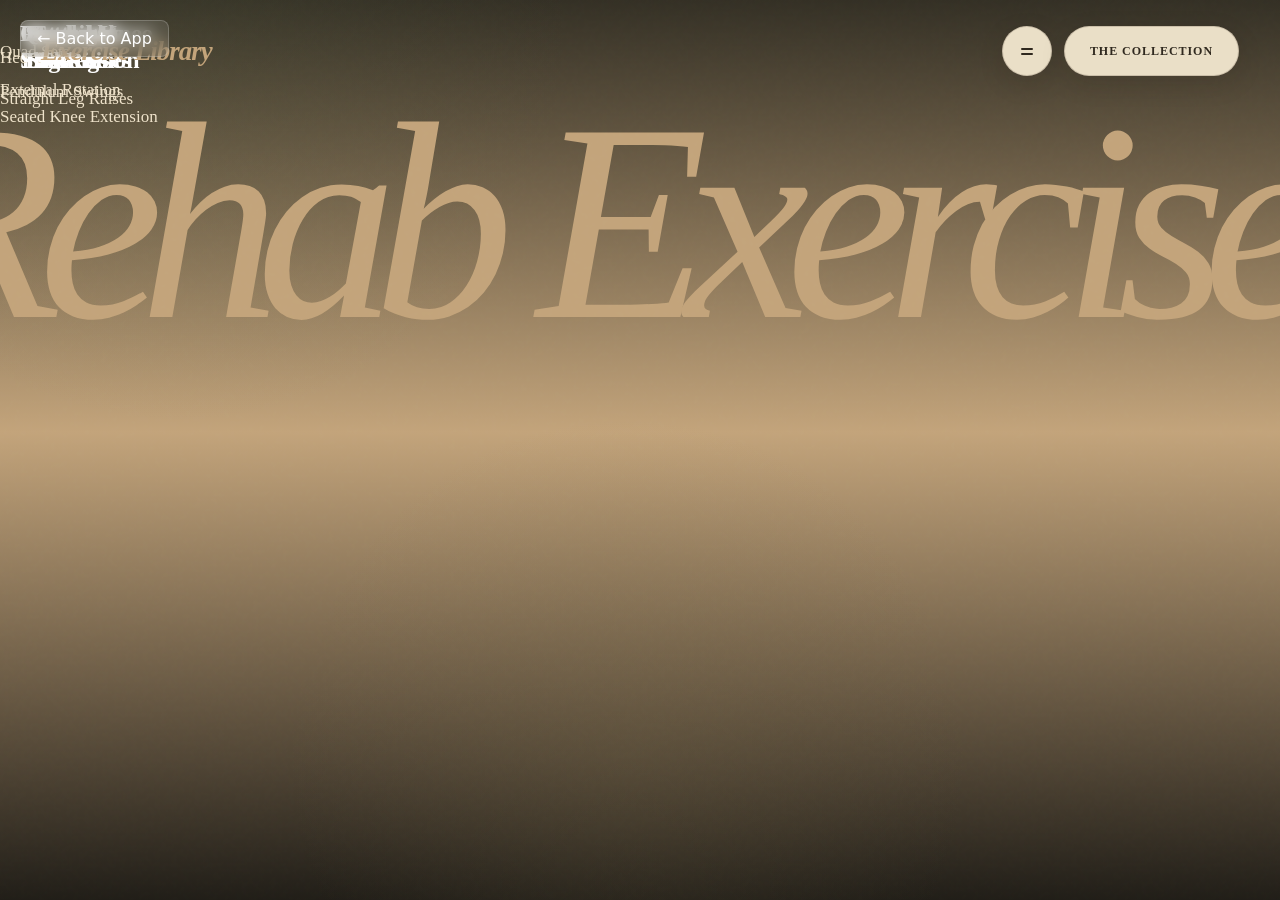
<file: showcase.html>
<!DOCTYPE html>
<html lang="en">
<head>
  <meta charset="UTF-8" />
  <meta name="viewport" content="width=device-width, initial-scale=1.0" />
  <title>Bestsellers Showcase</title>
  <style>
    body, html {
      margin: 0;
      padding: 0;
      width: 100%;
      height: 100%;
      background: #080808;
      overflow: hidden;
      font-family: system-ui, -apple-system, sans-serif;
    }
    .landing-page-frame {
      position: relative;
      width: 100%;
      height: 100%;
      background: #080808;
    }
    iframe {
      position: absolute;
      inset: 0;
      display: block;
      width: 100%;
      height: 100%;
      border: 0;
    }
    .back-btn {
      position: absolute;
      top: 20px;
      left: 20px;
      z-index: 100;
      background: rgba(255, 255, 255, 0.1);
      color: white;
      border: 1px solid rgba(255,255,255,0.2);
      padding: 8px 16px;
      border-radius: 8px;
      text-decoration: none;
      backdrop-filter: blur(8px);
      transition: background 0.2s;
    }
    .back-btn:hover {
      background: rgba(255, 255, 255, 0.2);
    }
  </style>
</head>
<body>

  <a href="index.html" class="back-btn">← Back to App</a>

  <div class="landing-page-frame">
    <iframe id="showcase-frame" src="bestsellers-book-showcase.html" title="Field Manuals Showcase"></iframe>
  </div>

  <script>
    const iframe = document.getElementById('showcase-frame');
    
    iframe.addEventListener('load', () => {
      const doc = iframe.contentDocument;
      if (!doc) return;
      
      const customStyle = doc.createElement('style');
      customStyle.textContent = `
        :root {
          --serif: "iowan-old-style", serif !important;
          --sans: "iowan-old-style", serif !important; /* using the body font */
          --ink: #c3a47b !important;
        }
        
        /* Direct overrides based on user props */
        h1, h2, h3, .heading {
          font-family: "iowan-old-style", serif !important;
          font-weight: 500 !important;
          letter-spacing: -0.085em !important;
        }
        
        body, p, .body-text {
          font-family: "iowan-old-style", serif !important;
          font-weight: 400 !important;
          font-size: 17px !important;
        }
      `;
      doc.head.appendChild(customStyle);
    });
  </script>
</body>
</html>
</file>
